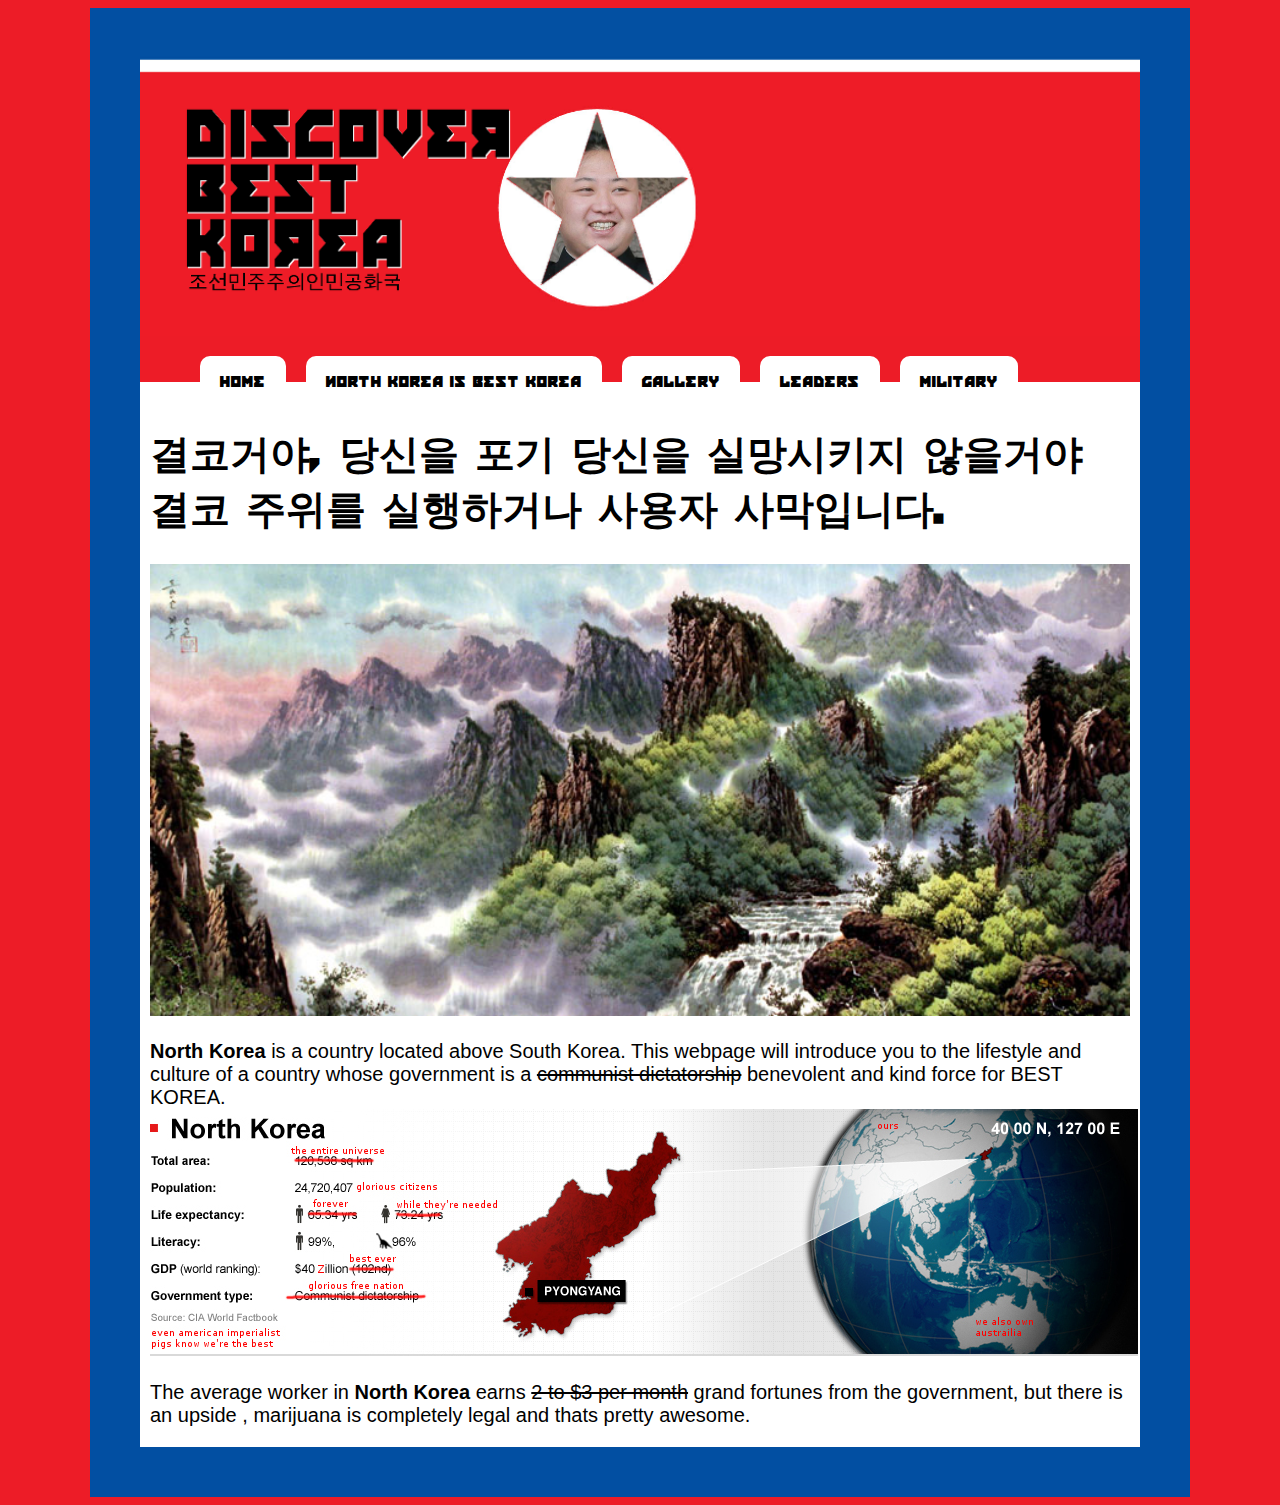
<file: index.html>
<!DOCTYPE html>

<html lang=en >

<head>
	<meta charset="utf-8" />
			<title>
				Discover North Korea
			</title>
		<link rel="stylesheet" href="css/style.css" />
		<link rel="icon" type="image/png" href="images/icon.png" />
</head>
			
<body>
	<header>
			<img src="images/header.png"  alt="North korea emblem" id=emblem />
				<nav>
					<ul>
						<li><a href="/~fyip8/">Home</a></li>
						<li><a href="/~fyip8/bestkorea.html">North Korea is best Korea</a></li>
						<li><a href="/~fyip8/gallery.html">Gallery</a></li>
						<li><a href="/~fyip8/leaders.html">Leaders</a></li>
						<li><a href="/~fyip8/military.html">Military</a></li>
			 
							
							
							
							
					</ul>
			 
						
			 
				</nav>
				<div class="clear"></div>
	</header>
	<main><br />
			<h1 id="krhed">결코거야, 당신을 포기 당신을 실망시키지 않을거야 결코 주위를 실행하거나 사용자 사막입니다.</h1>
			<img src="images/n8129.jpg" id="northkorealandscape" alt="look at our beauty motherfuckers" /><!-- An ancient landscape panting of North Korea that now exists in public domain -->
			
			<p>
			
			<strong>North Korea</strong> is a country located above South Korea.
			This webpage will introduce you to the lifestyle and culture of a country whose government is a <span class="strike">communist dictatorship</span> benevolent and kind force for BEST KOREA.
			
		
			
				<img src="images/datelinemap.jpg" alt="factual map of north korea" /><!-- source: Dateline, NBC -->
			
				
			
			</p>
				
	
			<p>
			
			The average worker in <strong>North Korea</strong> earns <span class="strike">2 to $3 per month</span> grand fortunes from the government, but there is an upside ,
			marijuana is completely legal and thats pretty awesome.
	
			
			</p>
			
	</main>
</body>











</html>
</file>
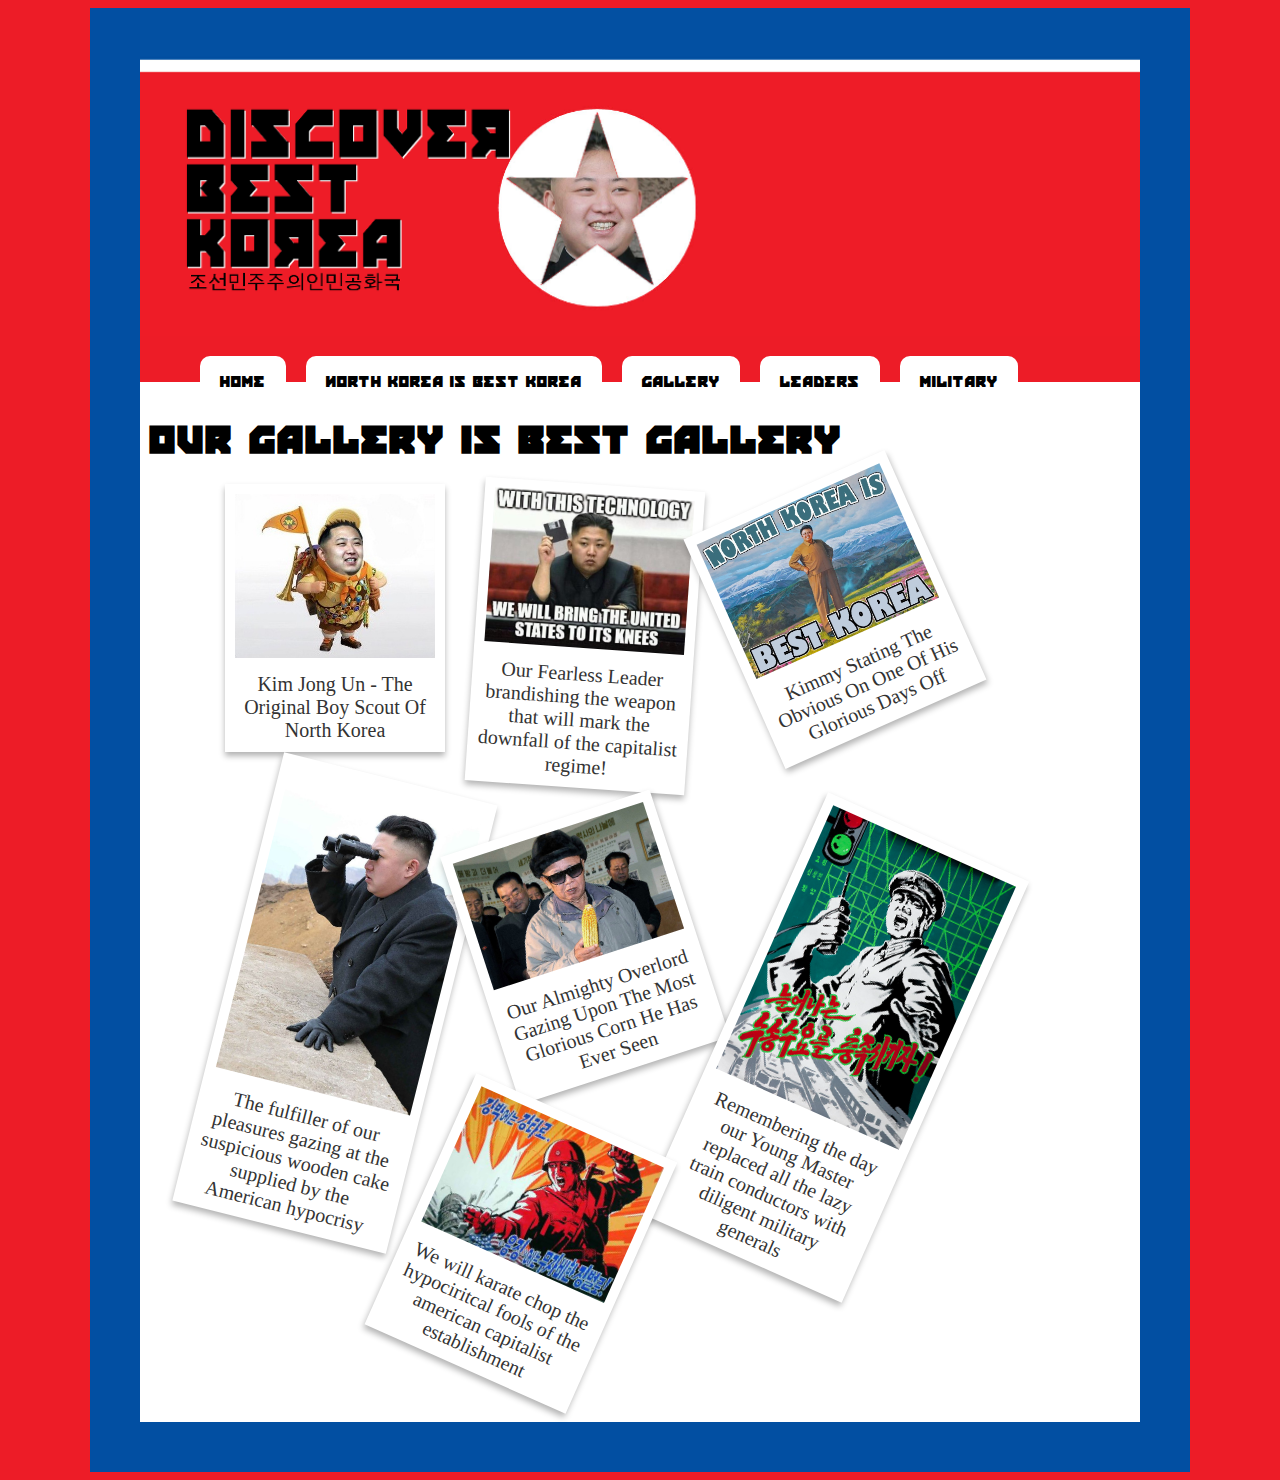
<file: gallery.html>
<!DOCTYPE html>
<html lang="en">
		<head>
			<meta charset="utf-8" />
			<title>Best Korea Tourist Agency</title>
			<link rel="stylesheet" href="css/style.css" />
			<link rel="icon" type="image/png" href="images/icon.png" />
		</head>
		
		
<body>
	<header>
		<a href="index.html"><img src="images/header.png"  alt="North korea emblem" /></a>
			<nav>
				<ul>
					<li><a href="/~fyip8/">Home</a></li>
					<li><a href="/~fyip8/bestkorea.html">North Korea is best Korea</a></li>
					<li><a href="/~fyip8/gallery.html">Gallery</a></li>
					<li><a href="/~fyip8/leaders.html">Leaders</a></li>
					<li><a href="/~fyip8/military.html">Military</a></li>
				</ul>

			</nav>
			<div class="clear"></div>
	</header>
				
	<main id="gallery">
		<br />
			<h1>Our Gallery Is Best Gallery</h1>
				<section id="gallery-images">
					<a href="" title="Kim Jong Un - The Original Boy Scout Of North Korea"><img src="images/kimjong.jpg" alt="Kim Jong Un as a boyscout fom the movie 'UP' " /></a>
				
					<a href="" title="Our Fearless Leader brandishing the weapon that will mark the downfall of the capitalist regime!"><img src="images/floppy.jpg" alt="Kim Jong Un holding the ultimate technology - Floppy Disks " /></a>
					
					<a href="" title="Kimmy Stating The Obvious On One Of His Glorious Days Off"><img src="images/bestkorea.jpg" alt="Kim Jong Un in front of a sunset with the title North Korea Is Best Korea" /></a>
					
					<a href="" title="The fulfiller of our pleasures gazing at the suspicious wooden cake supplied by the American hypocrisy"><img src="images/binoculars.jpg" alt="Kim Jong Un staring through binoculars" /></a>
					
					<a href="" title="Our Almighty Overlord Gazing Upon The Most Glorious Corn He Has Ever Seen"><img src="images/corn.jpg" alt="Kim Jong Un staring at a piece of corn" /></a>
					
					
					<a href="" title="Remembering the day our Young Master replaced all the lazy train conductors with diligent military generals"><img src="images/train_conductors.jpg" alt="Angry Korean Man Yelling into a walkie-talkie" /></a>
					
					<a href="" title="We will karate chop the hypociritcal fools of the american capitalist establishment"><img src="images/redkorean.jpg" alt="Angry Korean Man karate chopping the white house into sweet korean oblivion" /></a>
				</section>
	</main>
</body>
		
</html>
</file>
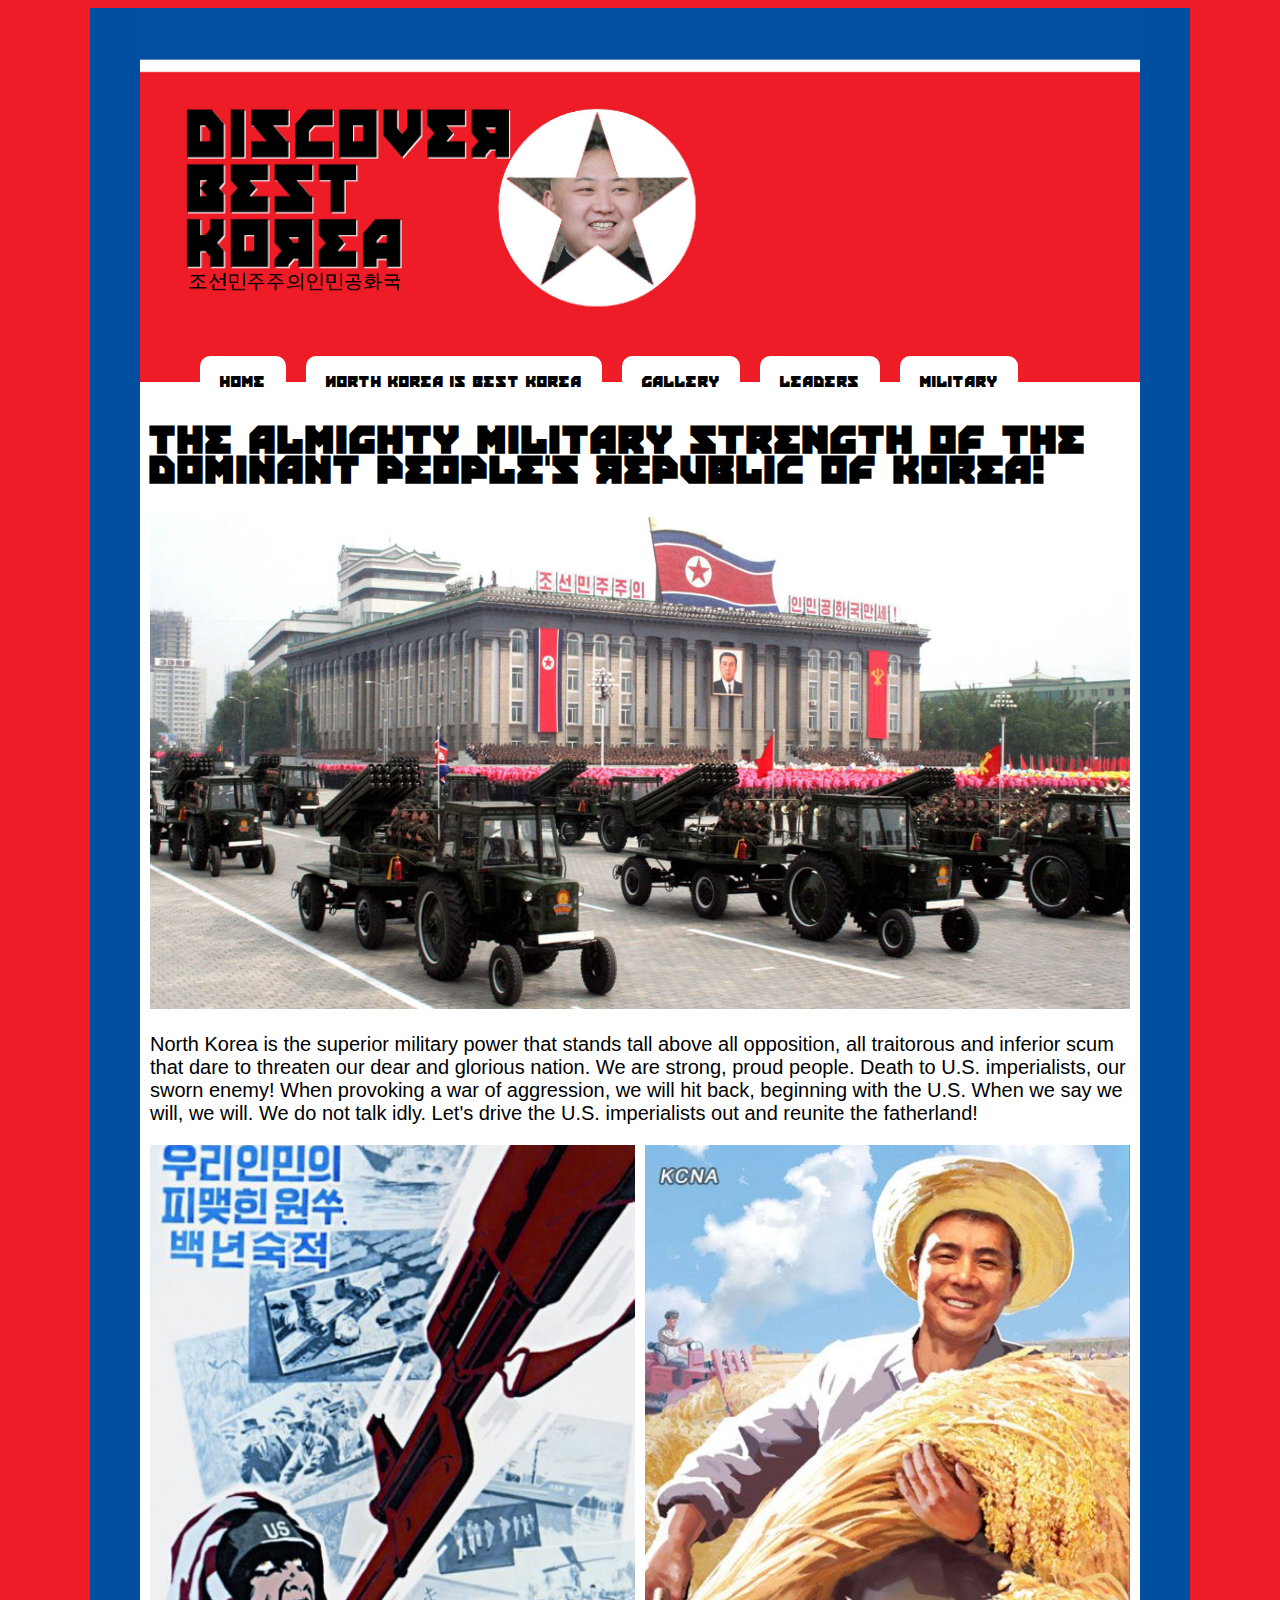
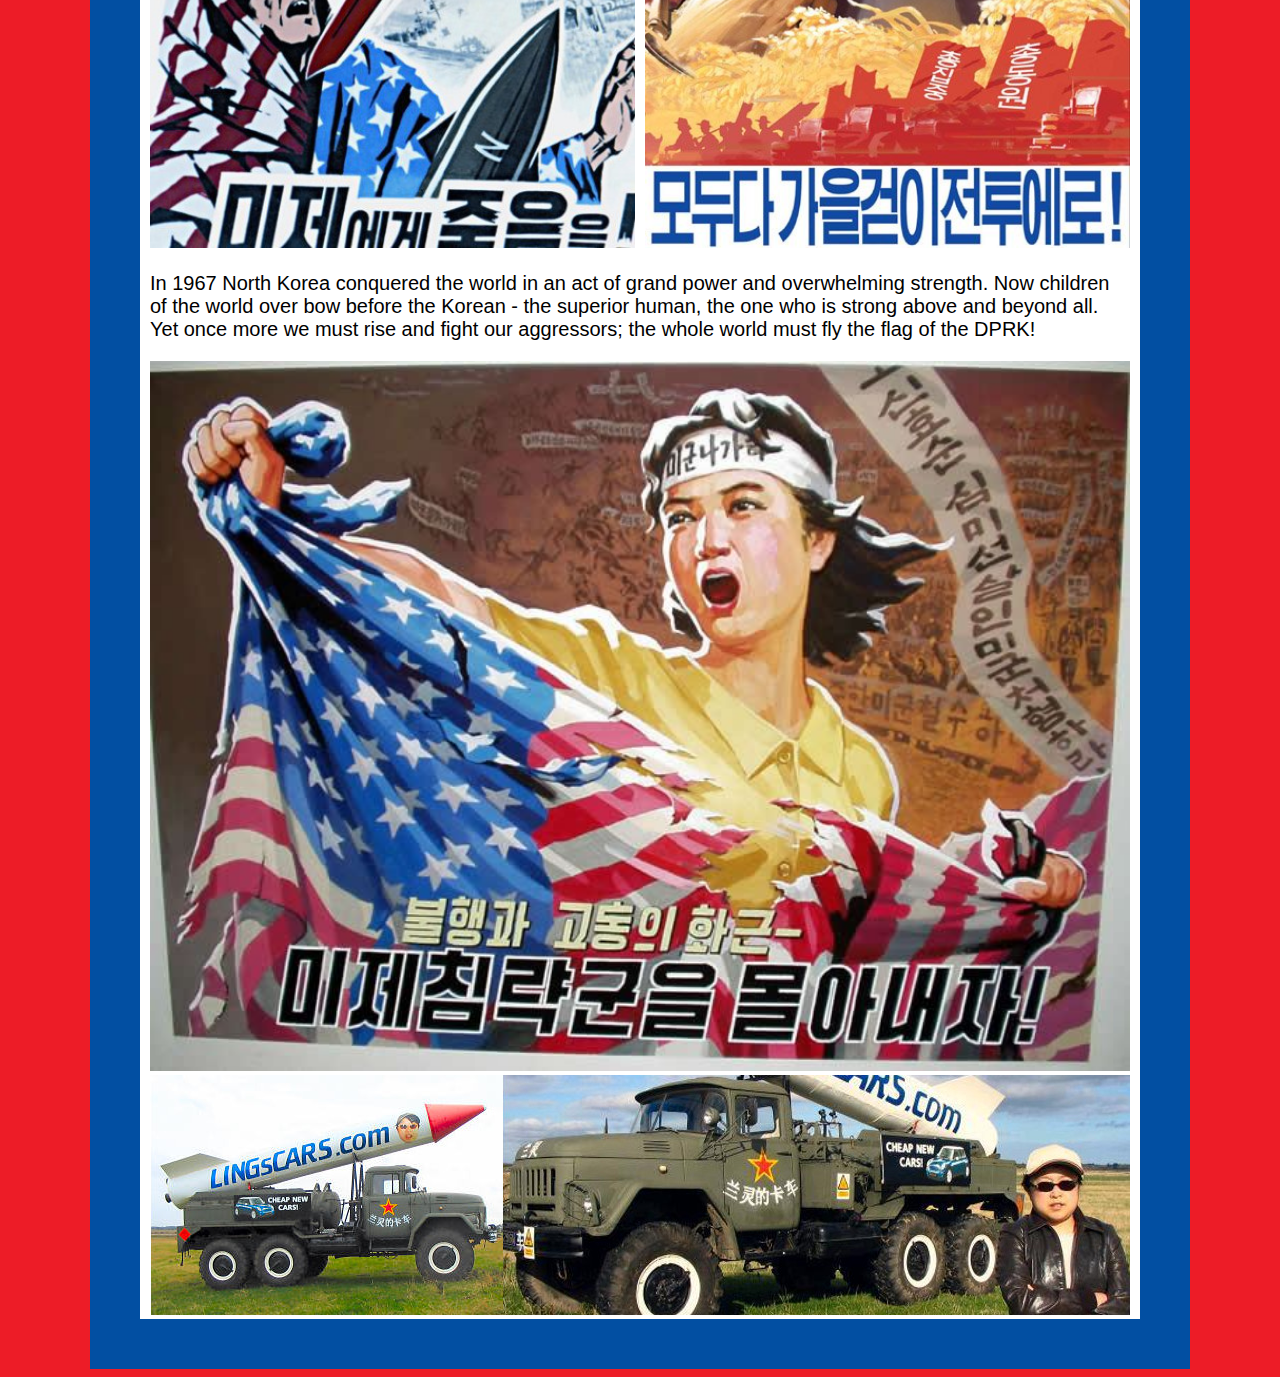
<file: military.html>
<!DOCTYPE html>
<html lang="en">
		<head>
			<meta charset="utf-8" />
			<title>Best Korea Tourist Agency</title>
			<link rel="stylesheet" href="css/style.css" />
			<link rel="icon" type="image/png" href="images/icon.png" />
		</head>
		
		
		<body>
			<header>
			<a href="index.html"><img src="images/header.png"  alt="North korea emblem" /></a>
			<nav>
				<ul>
					<li><a href="/~fyip8/">Home</a></li>
					<li><a href="/~fyip8/bestkorea.html">North Korea is best Korea</a></li>
					<li><a href="/~fyip8/gallery.html">Gallery</a></li>
					<li><a href="/~fyip8/leaders.html">Leaders</a></li>
					<li><a href="/~fyip8/military.html">Military</a></li>
		 
						
						
						
						
				</ul>
		 
					
		 
			</nav>
			<div class="clear"></div>
	</header>
			
			<main>
				<br />
				<h1>The Almighty Military Strength of the Dominant People's Republic of Korea!</h1>
				
				<section id="img1">
					<img src="images/tanks.jpg" style="width:100%" alt="many many tanks" title="many many tanks"/>
				</section>
				
				<section id="intro">	
					<p>
						North Korea is the superior military power that stands tall above all opposition, all traitorous and inferior scum that dare to threaten our dear and glorious nation. We are strong, proud people. Death to U.S. imperialists, our sworn enemy! When provoking a war of aggression, we will hit back, beginning with the U.S. When we say we will, we will. We do not talk idly. Let's drive the U.S. imperialists out and reunite the fatherland!
					</p>
				</section>
				
				<section id="img2" style="width:100%">
					<img src="images/death-to-us.jpg" alt="DEATH TO THE US!" title="DEATH TO THE US!"/>
					<img src="images/harvesting.jpg" id="harv" alt="Happy korean farmer reaping the harvest of our leader's planting" title="Happy korean farmer reaping the harvest of our leader's planting" />
				</section>
				
				<section id="war">
					<p>
						In 1967 North Korea conquered the world in an act of grand power and overwhelming strength. Now children of the world over bow before the Korean - the superior human, the one who is strong above and beyond all. Yet once more we must rise and fight our aggressors; the whole world must fly the flag of the DPRK!
					</p>
				</section>
				
				<section id="img3" style="width:100%">
					<img src="images/koreanwoman.jpg" alt="Korean woman screaming with the pleasures of our leader" title="Korean woman screaming with the pleasures of our leader" />
					<img src="images/ling.jpg" alt="Our loyal automotive dealer and spy in the US" title="Our loyal automotive dealer and spy in the US" />
				</section>
			</main>
			
		</body>
		
</html>
</file>
<file: css/style.css>
@font-face
{
font-family: Propaganda;
src: url('../images/propaganda.ttf');
}

body{
	background-color:#ED1C27
}

h1, h2, h3, h4, h5, h6{
	font-family: Propaganda;
}

h1{
	font-size: 40px;
}

section h1{
	font-size:30px;
}

figcaption{
	width:100%; text-align:center;
}

main{
	margin: 0 auto;
	padding:0px 10px;
	border-left:50px solid #024FA2; border-right:50px solid #024FA2; border-bottom:50px solid #024FA2;
	max-width:980px;
	width:100%;
	background-color: white;
}

header{
	margin: 0 auto;
	width:100%;
	max-width: 1000px;
	border-left:50px solid #024FA2; border-right:50px solid #024FA2;
	margin-bottom: -27px;
}

header img{
	width: 100%;
	
}

nav{
	font-family: Propaganda;
}

nav ul{
	list-style-type: none;
}

nav ul li{
	float:left;
	background: #fff;
	margin-left: 20px;
	padding: 20px;
	-webkit-border-top-left-radius: 10px;
	-webkit-border-top-right-radius: 10px;
	-moz-border-radius-topleft: 10px;
	-moz-border-radius-topright: 10px;
	border-top-left-radius: 10px;
	border-top-right-radius: 10px;
}

nav ul li a{
	color: black;
	text-decoration: none;
}

nav ul li a:hover{
	opacity: 0.7;
}

#gallery{
	min-height: 1040px;
	
}

#gallery-images{
	margin-left: 60px;
}

#gallery-images a
{
	background: white;
	display: inline;
	float: left;
	margin: 0 15px 30px;
	padding: 10px 10px 25px;
	text-align: center;
	text-decoration: none;
	-webkit-box-shadow: 0 4px 6px rgba(0, 0, 0, .3);
	-moz-box-shadow: 0 4px 6px rgba(0,0,0,.3);
	box-shadow: 0 4px 6px rgba(0,0,0,.3);
	-webkit-transition: all .15s linear;
	-moz-transition: all .15s linear;
	transition: all .15s linear;
	z-index:0;
    position:relative;
	width: 200px;
}

#gallery-images a:after {
	color: #333;
	font-size: 20px;
	content: attr(title);
	position: relative;
	top:15px;
}

#gallery-images img { 
	display: block; 
	width: inherit; 
}

#gallery-images figure{
	width: 200px;
}

#gallery-images a:nth-child(2n)
{
	-webkit-transform: rotate(4deg);  
	-moz-transform: rotate(4deg); 
	transform: rotate(4deg); 
}
#gallery-images a:nth-child(3n) { 
	-webkit-transform: rotate(-24deg);  
	-moz-transform: rotate(-24deg); 
	transform: rotate(-24deg); 
}
#gallery-images a:nth-child(4n)
{
	-webkit-transform: rotate(14deg);  
	-moz-transform: rotate(14deg); 
	transform: rotate(14deg); 
	clear: both;
	margin-top: -45px;
}
#gallery-images a:nth-child(5n)
{
	-webkit-transform: rotate(-18deg);  
	-moz-transform: rotate(-18deg); 
	transform: rotate(-18deg); 
}

#gallery-images a:nth-child(6n)
{
	-webkit-transform: rotate(24deg);  
	-moz-transform: rotate(24deg); 
	transform: rotate(24deg); 
}

#gallery-images a:nth-child(7n)
{
	-webkit-transform: rotate(24deg);  
	-moz-transform: rotate(24deg); 
	transform: rotate(24deg); 
	margin-left: 201px;
	margin-top: -202px;
}

#gallery-images a:hover{
	-webkit-transform: rotate(0deg); 
	-moz-transform: rotate(0deg);
        transform: rotate(0deg);
	-webkit-transform: scale(1.2); 
	-moz-transform: scale(1.2);
        transform: scale(1.2);
	z-index:10;
	-webkit-box-shadow: 0 10px 20px rgba(0, 0, 0, .7);
	-moz-box-shadow: 0 10px 20px rgba(0,0,0,.7);
        box-shadow: 0 10px 20px rgba(0,0,0,.7);
}

p{
	font-family:Helvetica,Arial,"Comic Sans",sans-serif;
	font-size:15pt;
}

table{
	font-family:Helvetica,Arial,"Comic Sans",sans-serif;
	font-size:18pt;
	margin:auto;
}

figcaption{
	font-family:Helvetica,Arial,"Comic Sans",sans-serif;
	font-size:10pt;
}

.strike{
	text-decoration:line-through;
}

#northkorealandscape{
	margin:auto;
	width:100%;
}


.clear{
	clear:both;
}

#img2 img{width:49.5%}
#harv{float:right;}
#kimsung, #kimjong, #kimun{width:100%; /*250px*/}
#img1 img,#img3 img,#im1,#im2,#im3,video{width:100%;}


tr,td,th
{
border:black 1px solid;
}


table
{
width:60%;
border-collapse:collapse;
text-align:left;
}

#uline
{
  text-decoration:underline;
}
</file>
